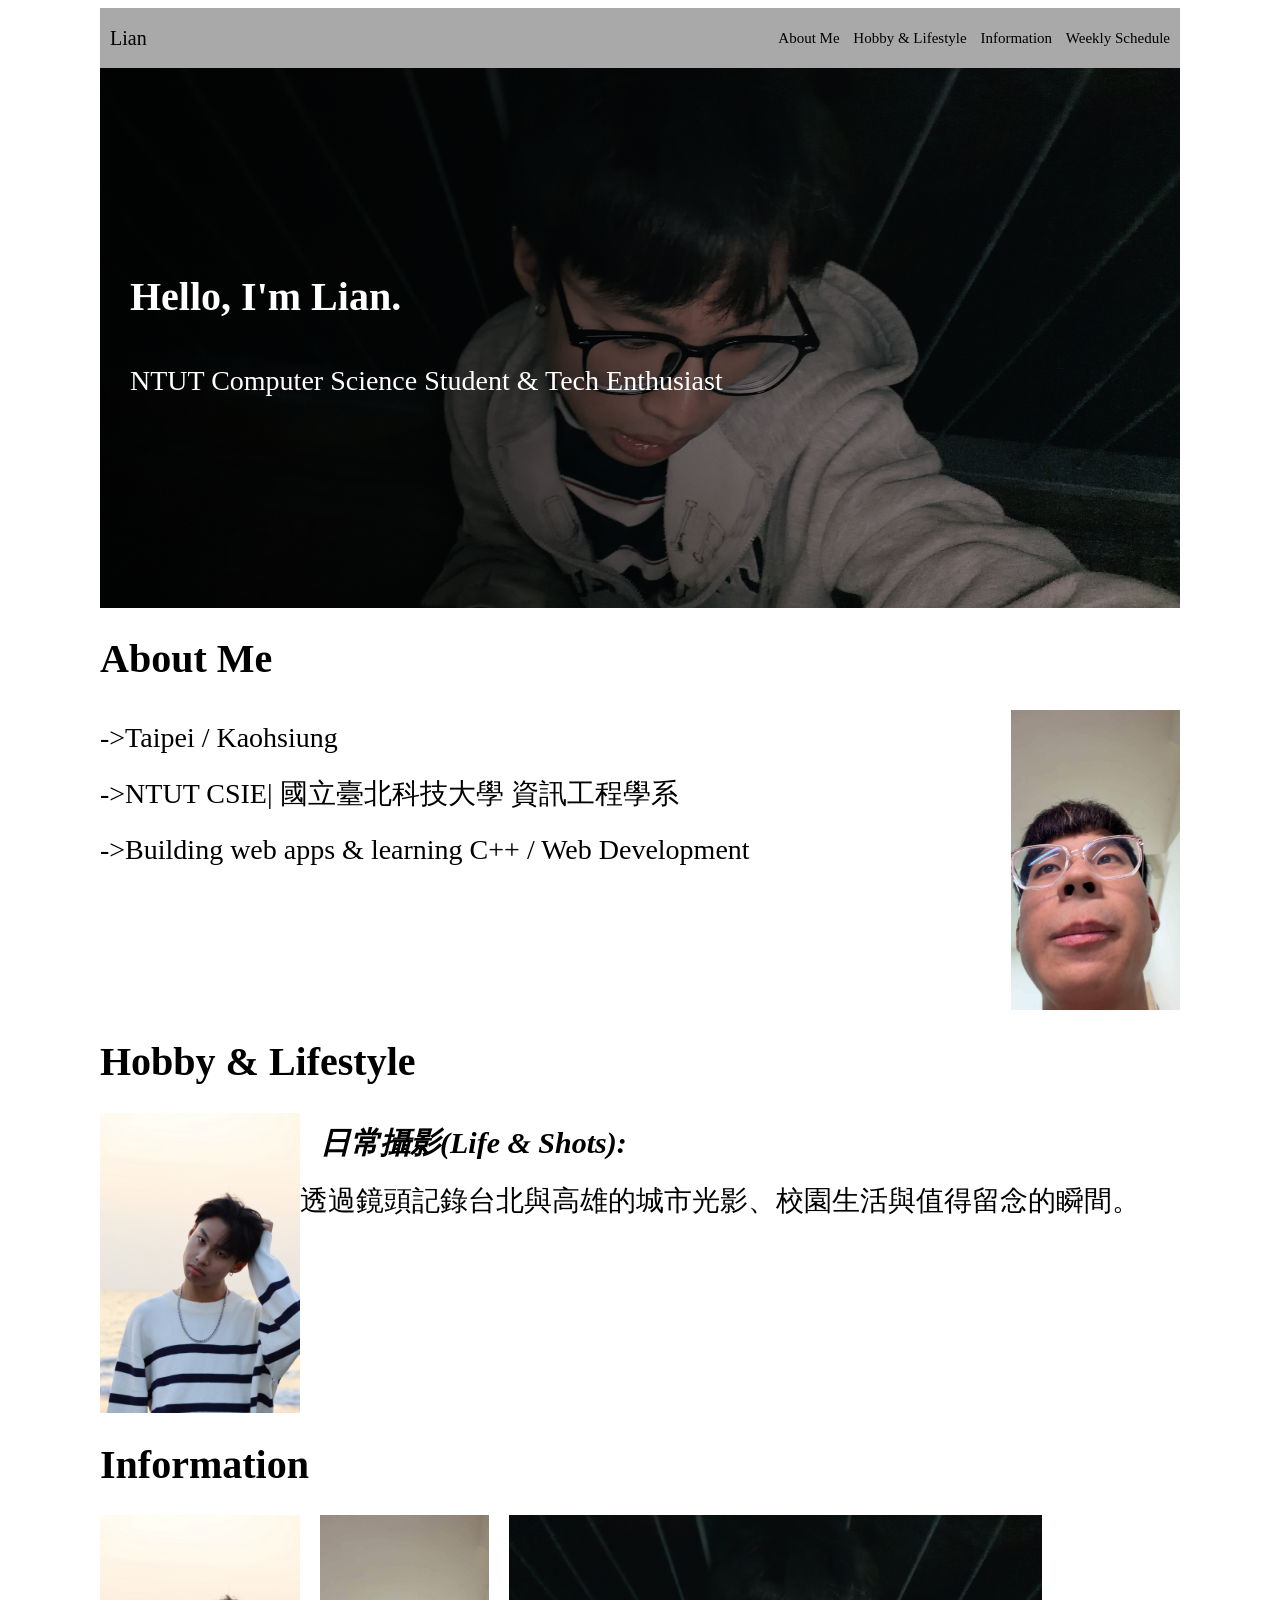
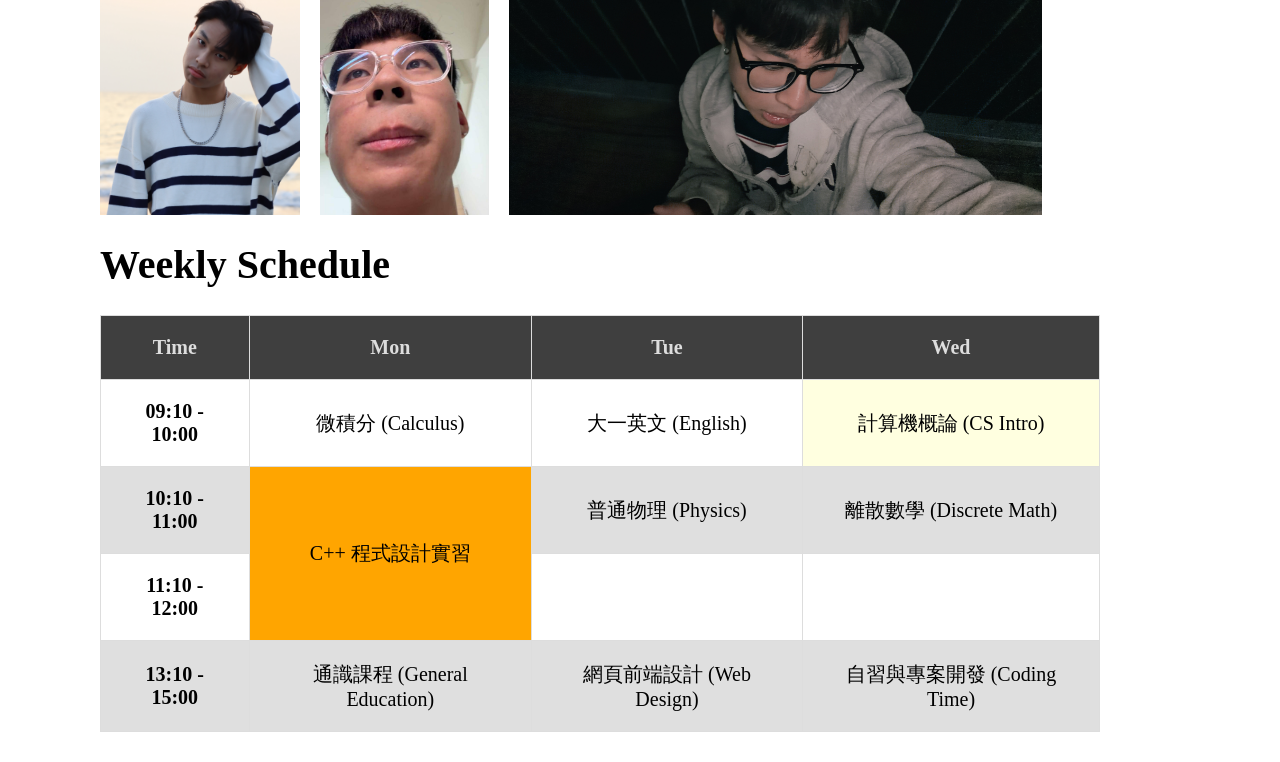
<file: web_lab6/index.html>
<!DOCTYPE html>
<html lang="zh-Hant" style="scroll-behavior: smooth;">

<head>
    <meta charset="UTF-8">
    <meta name="viewport" content="width=device-width, initial-scale=1.0">
    <title>Personal Profile - Lian</title>
    <!-- 引入外部 CSS 檔案 -->
    <link rel="stylesheet" href="style.css">
</head>

<body>
    <div class="box">
        <!-- 頂部導覽列 -->
        <div class="bar">
            <div class="bar-title">Lian</div>
            <div class="bar-sel">
                <a href="#about-me">About Me</a>
                <a href="#hobby">Hobby & Lifestyle</a>
                <a href="#information">Information</a>
                <a href="#table">Weekly Schedule</a>
            </div>
        </div>

        <!-- Hero 視覺橫幅 -->
        <section class="hero">
            <div class="overlay"></div>
            <div class="hero-content">
                <h1>Hello, I'm Lian.</h1>
                <p>NTUT Computer Science Student & Tech Enthusiast</p>
            </div>
        </section>

        <!-- About Me 區塊 -->
        <div id="about-me">
            <h1>About Me</h1>
            <p>
                <img src="161847.jpg" class="img-right" alt="Profile Picture">
                ->Taipei / Kaohsiung<br>
                ->NTUT CSIE| 國立臺北科技大學 資訊工程學系<br>
                ->Building web apps & learning C++ / Web Development<br>
            </p>
        </div>

        <!-- Hobby 區塊 -->
        <div id="hobby">
            <h1>Hobby & Lifestyle</h1>
            <p>
                <img src="C876236E-E296-459D-AED4-BA545E3587C7.jpg" class="img-left" alt="Hobby Image">
                <strong>日常攝影(Life & Shots):</strong>
                <br>透過鏡頭記錄台北與高雄的城市光影、校園生活與值得留念的瞬間。

            </p>
        </div>

        <!-- Information 區塊 -->
        <div id="information">
            <h1>Information</h1>
            <div class="image-gallery">
                <div class="container">
                    <img src="C876236E-E296-459D-AED4-BA545E3587C7.jpg" alt="Avatar" class="image">
                    <div class="overlay-lay">
                        <div class="text-lay">ME</div>
                    </div>
                </div>
                <div class="container">
                    <img src="161847.jpg" alt="Avatar" class="image">
                    <div class="overlay-lay">
                        <div class="text-lay">ME</div>
                    </div>
                </div>
                <div class="container">
                    <img src="4B12A1A2-219D-44A2-B5BF-FB95EF7E0FB4.jpg" alt="Avatar" class="image">
                    <div class="overlay-lay">
                        <div class="text-lay">also ME</div>
                    </div>
                </div>
            </div>
        </div>

        <!-- Table 區塊 -->
        <div id="table">
            <h1>Weekly Schedule</h1>

            <!-- 表格一：行程規劃 -->
            <table>
                <thead>
                    <tr class="table-header">
                        <th scope="col">Time</th>
                        <th scope="col">Mon</th>
                        <th scope="col">Tue</th>
                        <th scope="col">Wed</th>
                    </tr>
                </thead>
                <tbody>
                    <tr>
                        <th scope="row">09:10 - 10:00</th>
                        <td>微積分 (Calculus)</td>
                        <td>大一英文 (English)</td>
                        <td class="bg-yellow">計算機概論 (CS Intro)</td>
                    </tr>
                    <tr class="bg-gray">
                        <th scope="row">10:10 - 11:00</th>
                        <!-- C++ 實習跨越兩個時段 (rowspan="2") -->
                        <td rowspan="2" class="bg-orange">C++ 程式設計實習</td>
                        <td>普通物理 (Physics)</td>
                        <td>離散數學 (Discrete Math)</td>
                    </tr>
                    <tr>
                        <th scope="row">11:10 - 12:00</th>
                        <!-- 週一被上面的 rowspan 佔據，此處不需寫週一的 <td> -->
                        <td></td>
                        <td></td>
                    </tr>
                    <tr class="bg-gray">
                        <th scope="row">13:10 - 15:00</th>
                        <td>通識課程 (General Education)</td>
                        <td>網頁前端設計 (Web Design)</td>
                        <td>自習與專案開發 (Coding Time)</td>
                    </tr>
                </tbody>
            </table>
        </div>
    </div>
</body>

</html>
</file>
<file: web_lab6/style.css>
﻿/* ==========================================
   全域與容器樣式
   ========================================== */
.box {
    width: 1080px;
    height: auto;
    margin: 0 auto;
}

h1 {
    font-size: 40px;
}
strong{
    padding-left: 20px;
    font-size: 30px;
    font-style: italic;
}

p {
    overflow: hidden;
    font-size: 28px;
    line-height: 2;
    /* 自動計算 float 圖片高度，防止區塊重疊 */
    p{
        padding: 50px;
        font-size: 22px;
    }
}

/* ==========================================
   頂部導覽列 (Navigation Bar)
   ========================================== */
.bar {
    width: auto;
    height: 60px;
    background-color: darkgrey;
    display: flex;
    justify-content: space-between;
    align-items: center;
}

.bar .bar-title {
    font-size: 20px;
    color: black;
    text-align: left;
    padding-left: 10px;
}

.bar .bar-sel {
    font-size: 15px;
    color: black;
    text-align: right;
    padding-right: 10px;
}

.bar .bar-sel a {
    color: black;
    text-decoration: none;
    margin-left: 10px;
}

.bar .bar-sel a:hover {
    text-decoration: underline;
}

/* ==========================================
   Hero 視覺區塊
   ========================================== */
.hero {
    position: relative;
    height: 540px;
    background-image: url('4B12A1A2-219D-44A2-B5BF-FB95EF7E0FB4.jpg');
    background-size: cover;
    background-position: center;
    display: flex;
    align-items: center;
}

.hero-content {
    position: relative;
    z-index: 1;
    color: white;
    padding-left: 30px;
}

/* Dark gradient overlay */
.overlay {
    position: absolute;
    top: 0;
    bottom: 0;
    left: 0;
    right: 0;
    background: linear-gradient(to right,
            rgba(0, 0, 0, 0.85),
            rgba(0, 0, 0, 0.1));
}

/* ==========================================
   圖片與文繞圖樣式
   ========================================== */
img {
    width: auto;
    height: 300px;
}

.img-right {
    float: right;
}

.img-left {
    float: left;
}

/* ==========================================
   圖片藝廊 (Information 區塊)
   ========================================== */
.image-gallery {
    display: flex;
    gap: 20px;
    /* 圖片之間的間距 */
    flex-wrap: wrap;
    /* 畫面太窄時自動折行 */
}

.container {
    position: relative;
    display: inline-block;
    /* 讓容器大小剛好等於圖片大小 */
}

.container img {
    display: block;
    /* 消除 img 預設底部的微小空隙 */
    height: 300px;
    width: auto;
}

.overlay-lay {
    position: absolute;
    top: 0;
    bottom: 0;
    left: 0;
    right: 0;
    height: 100%;
    width: 100%;
    opacity: 0;
    transition: .5s ease;
    background-color: rgba(0, 139, 186, 0.25);
}

.container:hover .overlay-lay {
    opacity: 1;
}

.text-lay {
    color: white;
    font-size: 20px;
    position: absolute;
    top: 50%;
    left: 50%;
    transform: translate(-50%, -50%);
    text-align: center;
}

/* ==========================================
   表格樣式 (Table Styling)
   ========================================== */
table {
    width: 1000px;
    font-size: 20px;
    border-collapse: collapse;
    margin-bottom: 30px;
}

th,
td {
    padding: 20px;
    border: 1px solid #ddd;
    text-align: center;
}

.table-header {
    background-color: #3f3f3f;
    color: #ddd;
}

.bg-yellow {
    background-color: lightyellow;
}

.bg-gray {
    background-color: #DFDFDF;
}

.bg-orange {
    background-color: orange;
}
</file>
